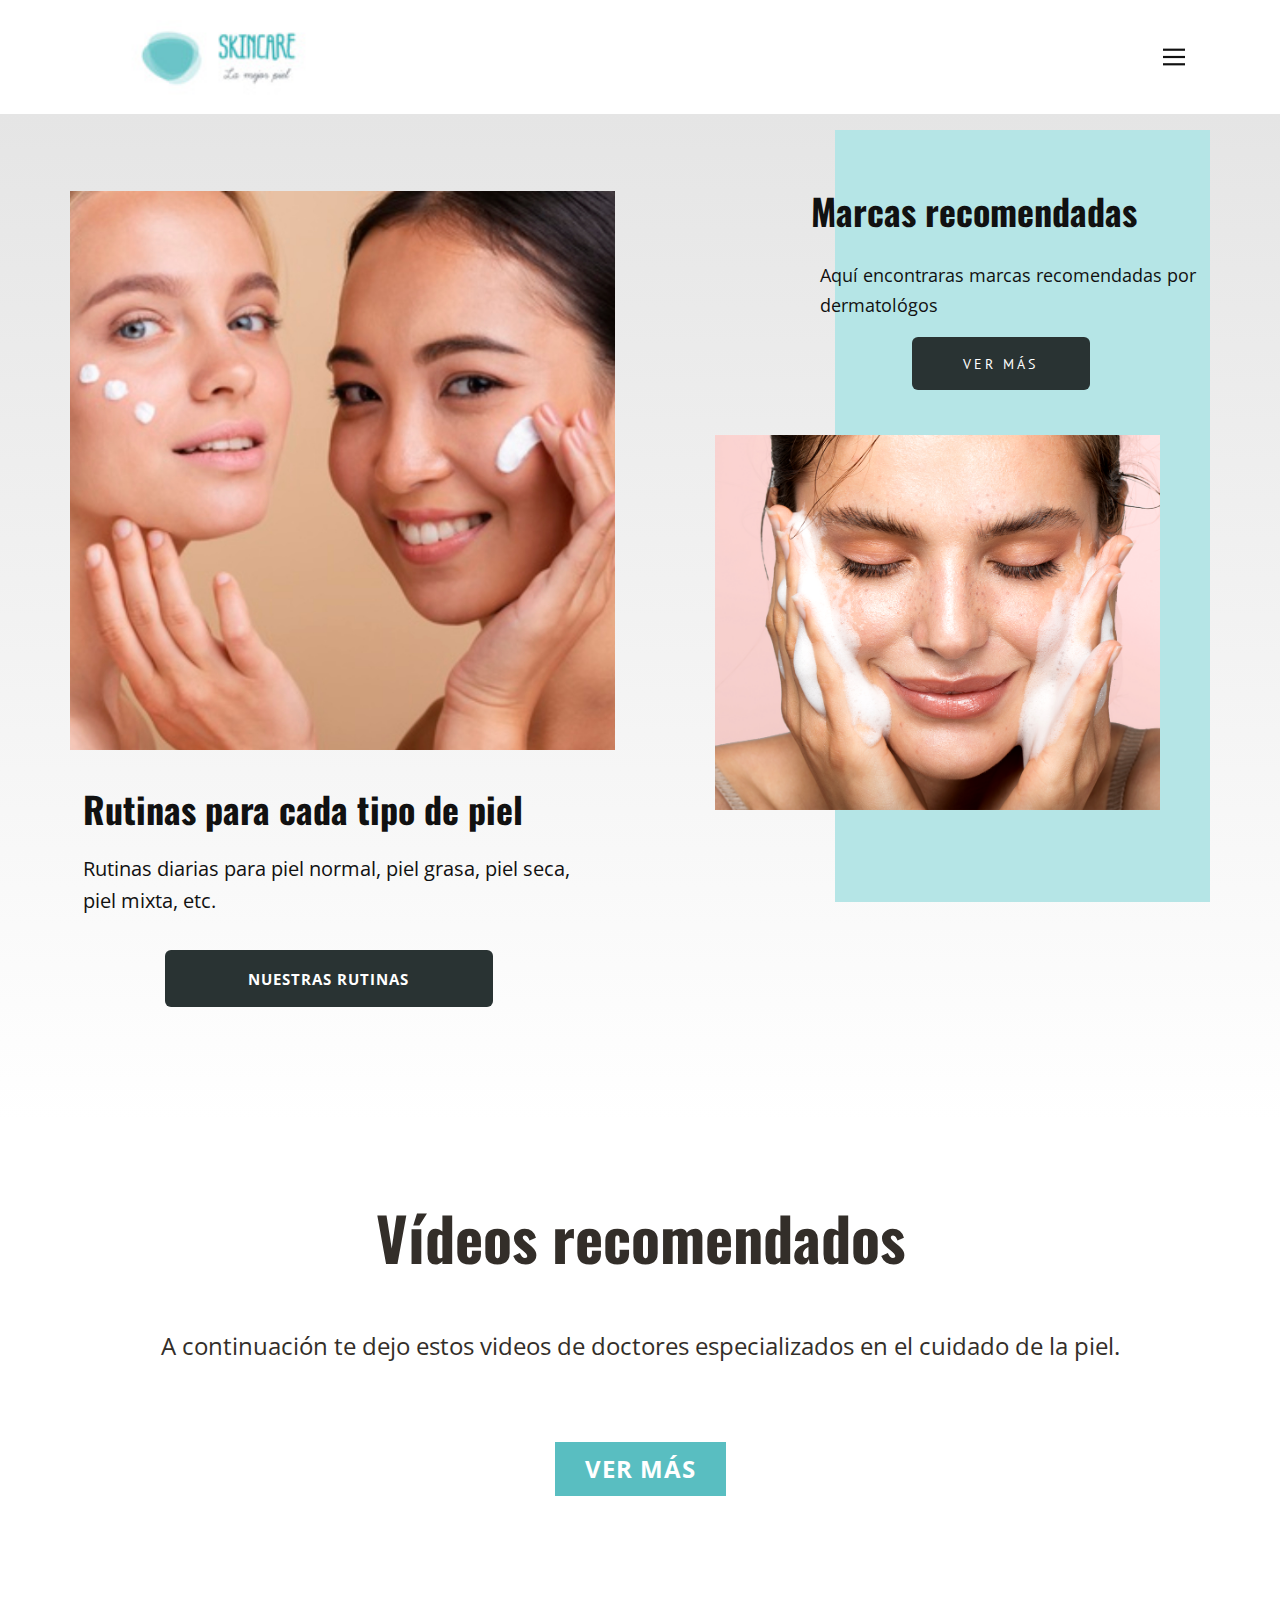
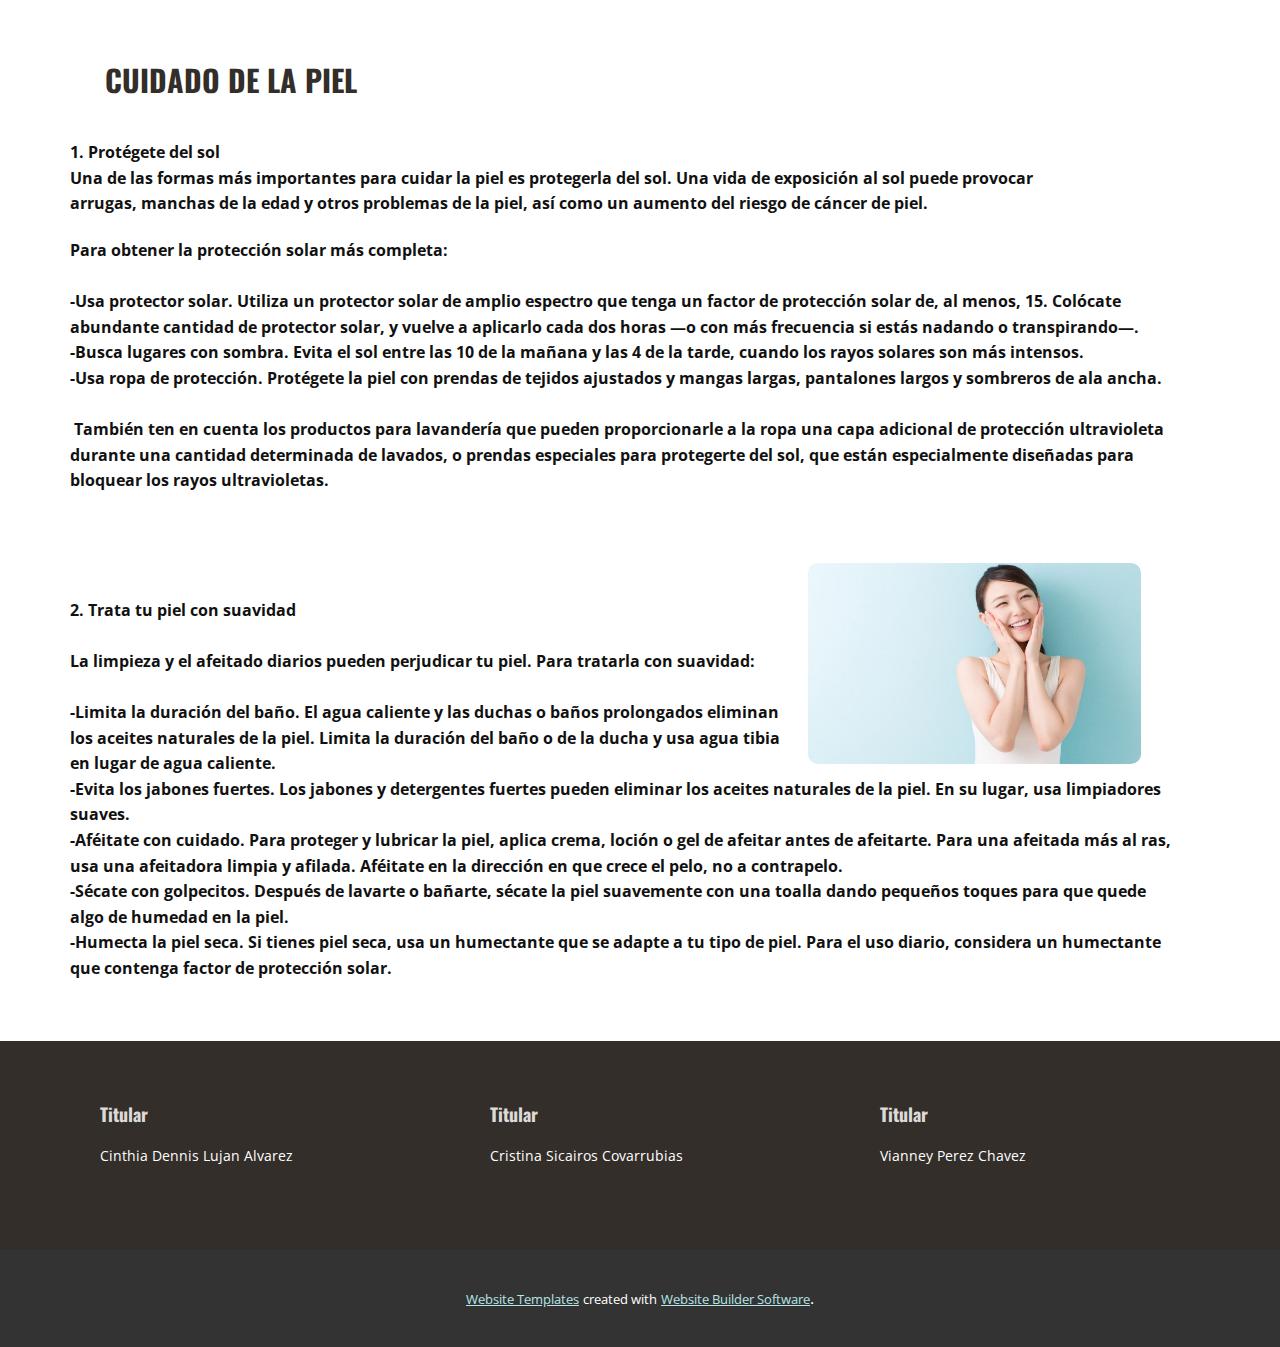
<file: index.html>
<!DOCTYPE html>
<html style="font-size: 16px;" lang="es-MX">
  <head>
    <meta name="viewport" content="width=device-width, initial-scale=1.0">
    <meta charset="utf-8">
    <meta name="keywords" content="New ideas to life, 01, 01, Empire State Building">
    <meta name="description" content="">
    <meta name="page_type" content="np-template-header-footer-from-plugin">
    <title>Skincare - principal</title>
    <link rel="stylesheet" href="nicepage.css" media="screen">
<link rel="stylesheet" href="Skincare---principal.css" media="screen">
    <script class="u-script" type="text/javascript" src="jquery-1.9.1.min.js" defer=""></script>
    <script class="u-script" type="text/javascript" src="nicepage.js" defer=""></script>
    <link id="u-theme-google-font" rel="stylesheet" href="https://fonts.googleapis.com/css?family=Oswald:200,300,400,500,600,700|Open+Sans:300,300i,400,400i,500,500i,600,600i,700,700i,800,800i">
    <link id="u-page-google-font" rel="stylesheet" href="https://fonts.googleapis.com/css?family=PT+Sans:400,400i,700,700i">
    
    
    
    
    
    <script type="application/ld+json">{
		"@context": "http://schema.org",
		"@type": "Organization",
		"name": "lamejorpiel",
		"url": "/"
}</script>
    <meta name="theme-color" content="#59bec1">
    <meta property="og:title" content="Skincare - principal">
    <meta property="og:description" content="">
    <meta property="og:type" content="website">
    <link rel="canonical" href="/">
  </head>
  <body data-home-page="https://lamejorpiel.nicepage.io/Skincare-principal.html?version=1ef1d2fd-176b-43c4-ae12-b14eb2b2dcbe" data-home-page-title="Skincare - principal" class="u-body u-gradient u-xl-mode" style="background-image: linear-gradient(white, #f4e1cb);"><header class="u-clearfix u-header u-white u-header" id="sec-8229"><div class="u-align-left u-clearfix u-sheet u-sheet-1">
        <img class="u-image u-image-default u-image-1" src="images/logo_size.jpg" alt="" data-image-width="192" data-image-height="192">
        <nav class="u-menu u-menu-dropdown u-offcanvas u-menu-1" data-responsive-from="XL">
          <div class="menu-collapse" style="font-size: 1rem; letter-spacing: 0px; font-weight: 500;">
            <a class="u-button-style u-custom-active-color u-custom-border u-custom-border-color u-custom-hover-color u-custom-left-right-menu-spacing u-custom-padding-bottom u-custom-text-active-color u-custom-text-color u-custom-text-hover-color u-custom-top-bottom-menu-spacing u-nav-link" href="#" style="padding: 3px 0px; font-size: calc(1em + 6px);">
              <svg class="u-svg-link" preserveAspectRatio="xMidYMin slice" viewBox="0 0 302 302" style="undefined"><use xlink:href="#svg-a760"></use></svg>
              <svg xmlns="http://www.w3.org/2000/svg" xmlns:xlink="http://www.w3.org/1999/xlink" version="1.1" id="svg-a760" x="0px" y="0px" viewBox="0 0 302 302" style="enable-background:new 0 0 302 302;" xml:space="preserve" class="u-svg-content"><g><rect y="36" width="302" height="30"></rect><rect y="236" width="302" height="30"></rect><rect y="136" width="302" height="30"></rect>
</g><g></g><g></g><g></g><g></g><g></g><g></g><g></g><g></g><g></g><g></g><g></g><g></g><g></g><g></g><g></g></svg>
            </a>
          </div>
          <div class="u-custom-menu u-nav-container">
            <ul class="u-nav u-spacing-2 u-unstyled u-nav-1"><li class="u-nav-item"><a class="u-active-grey-5 u-button-style u-hover-grey-10 u-nav-link u-text-active-grey-90 u-text-grey-90 u-text-hover-grey-90" href="Home.html" target="_blank" style="padding: 10px 26px 10px 20px;">Rutinas para cada tipo de piel</a>
</li><li class="u-nav-item"><a class="u-active-grey-5 u-button-style u-hover-grey-10 u-nav-link u-text-active-grey-90 u-text-grey-90 u-text-hover-grey-90" target="_blank" style="padding: 10px 26px 10px 20px;">Marcas recomendadas</a>
</li><li class="u-nav-item"><a class="u-active-grey-5 u-button-style u-hover-grey-10 u-nav-link u-text-active-grey-90 u-text-grey-90 u-text-hover-grey-90" href="Información-por-dermatólogos.html" style="padding: 10px 26px 10px 20px;">Información por dermatólogos</a>
</li></ul>
          </div>
          <div class="u-custom-menu u-nav-container-collapse">
            <div class="u-black u-container-style u-inner-container-layout u-opacity u-opacity-95 u-sidenav">
              <div class="u-inner-container-layout u-sidenav-overflow">
                <div class="u-menu-close"></div>
                <ul class="u-align-center u-nav u-popupmenu-items u-unstyled u-nav-2"><li class="u-nav-item"><a class="u-button-style u-nav-link" href="Home.html" target="_blank" style="padding: 10px 26px 10px 20px;">Rutinas para cada tipo de piel</a>
</li><li class="u-nav-item"><a class="u-button-style u-nav-link" target="_blank" style="padding: 10px 26px 10px 20px;">Marcas recomendadas</a>
</li><li class="u-nav-item"><a class="u-button-style u-nav-link" href="Información-por-dermatólogos.html" style="padding: 10px 26px 10px 20px;">Información por dermatólogos</a>
</li></ul>
              </div>
            </div>
            <div class="u-black u-menu-overlay u-opacity u-opacity-70"></div>
          </div>
        </nav>
      </div></header> 
    <section class="u-clearfix u-gradient u-section-1" id="sec-f524">
      <div class="u-clearfix u-sheet u-sheet-1">
        <div class="u-clearfix u-expanded-width u-gutter-50 u-layout-wrap u-layout-wrap-1">
          <div class="u-gutter-0 u-layout">
            <div class="u-layout-row">
              <div class="u-size-30">
                <div class="u-layout-col">
                  <div class="u-align-left u-container-style u-image u-layout-cell u-left-cell u-size-30 u-image-1" data-image-width="1200" data-image-height="628">
                    <div class="u-container-layout"></div>
                  </div>
                  <div class="u-align-left u-container-style u-layout-cell u-left-cell u-size-30 u-layout-cell-2">
                    <div class="u-container-layout u-container-layout-2">
                      <h2 class="u-text u-text-body-color u-text-1">
                        <font style="vertical-align: inherit;">
                          <font style="vertical-align: inherit;">
                            <font style="vertical-align: inherit;">
                              <font style="vertical-align: inherit;">
                                <font style="vertical-align: inherit;">
                                  <font style="vertical-align: inherit;">
                                    <font style="vertical-align: inherit;">
                                      <font style="vertical-align: inherit;">
                                        <font style="vertical-align: inherit;">
                                          <font style="vertical-align: inherit;">
                                            <font style="vertical-align: inherit;">
                                              <font style="vertical-align: inherit;">
                                                <font style="vertical-align: inherit;">
                                                  <font style="vertical-align: inherit;">Rutinas para cada tipo de piel</font>
                                                </font>
                                              </font>
                                            </font>
                                          </font>
                                        </font>
                                      </font>
                                    </font>
                                  </font>
                                </font>
                              </font>
                            </font>
                          </font>
                        </font>
                      </h2>
                      <p class="u-text u-text-2">
                        <font style="vertical-align: inherit;">
                          <font style="vertical-align: inherit;">
                            <font style="vertical-align: inherit;">
                              <font style="vertical-align: inherit;">
                                <font style="vertical-align: inherit;">
                                  <font style="vertical-align: inherit;">
                                    <font style="vertical-align: inherit;">
                                      <font style="vertical-align: inherit;">Rutinas diarias para piel normal, piel grasa, piel seca, piel mixta, etc.</font>
                                    </font>
                                  </font>
                                </font>
                              </font>
                            </font>
                          </font>
                        </font>
                        <br>
                      </p>
                      <a href="https://nicepage.com/c/education-website-mockup" class="u-border-none u-btn u-btn-round u-button-style u-hover-palette-1-light-1 u-palette-1-dark-3 u-radius-6 u-btn-1">
                        <font style="vertical-align: inherit;">
                          <font style="vertical-align: inherit;">
                            <font style="vertical-align: inherit;">
                              <font style="vertical-align: inherit;">
                                <font style="vertical-align: inherit;">
                                  <font style="vertical-align: inherit;">
                                    <font style="vertical-align: inherit;">
                                      <font style="vertical-align: inherit;">nuestras rutinas</font>
                                    </font>
                                  </font>
                                </font>
                              </font>
                            </font>
                          </font>
                        </font>
                      </a>
                    </div>
                  </div>
                </div>
              </div>
              <div class="u-size-30">
                <div class="u-layout-row">
                  <div class="u-align-left u-container-style u-layout-cell u-right-cell u-size-60 u-layout-cell-3">
                    <div class="u-container-layout u-container-layout-3">
                      <div class="u-align-left u-palette-1-light-2 u-shape u-shape-1"></div>
                      <img src="images/30f3b5cf-aa.png" alt="" class="u-align-left u-image u-image-2" data-image-width="1280" data-image-height="853">
                    </div>
                  </div>
                </div>
              </div>
            </div>
          </div>
        </div>
        <div class="u-container-style u-group u-group-1">
          <div class="u-container-layout u-container-layout-4">
            <h2 class="u-text u-text-body-color u-text-3">Marcas recomendadas</h2>
            <p class="u-text u-text-4">Aquí encon<span style="font-size: 1.25rem;"></span>traras marcas recomendadas por dermatológos&nbsp;
            </p>
            <a href="https://nicepage.com/k/auto-mechanic-html-templates" class="u-active-grey-70 u-border-none u-btn u-btn-round u-button-style u-custom-font u-font-pt-sans u-hover-grey-70 u-palette-1-dark-3 u-radius-6 u-btn-2">
              <font style="vertical-align: inherit;">
                <font style="vertical-align: inherit;">
                  <font style="vertical-align: inherit;">
                    <font style="vertical-align: inherit;">
                      <font style="vertical-align: inherit;">
                        <font style="vertical-align: inherit;">
                          <font style="vertical-align: inherit;">
                            <font style="vertical-align: inherit;">
                              <font style="vertical-align: inherit;">
                                <font style="vertical-align: inherit;">
                                  <font style="vertical-align: inherit;">
                                    <font style="vertical-align: inherit;"> ver más</font>
                                  </font>
                                </font>
                              </font>
                            </font>
                          </font>
                        </font>
                      </font>
                    </font>
                  </font>
                </font>
              </font>
            </a>
          </div>
        </div>
      </div>
    </section>
    <section class="u-align-center u-clearfix u-white u-section-2" id="sec-aeaf">
      <h1 class="u-text u-title u-text-1">
        <font style="vertical-align: inherit;">
          <font style="vertical-align: inherit;">
            <font style="vertical-align: inherit;">
              <font style="vertical-align: inherit;">
                <font style="vertical-align: inherit;">
                  <font style="vertical-align: inherit;">Vídeos recomendados</font>
                </font>
              </font>
            </font>
          </font>
        </font>
      </h1>
      <p class="u-large-text u-text u-text-variant u-text-2">
        <font style="vertical-align: inherit;">
          <font style="vertical-align: inherit;">
            <font style="vertical-align: inherit;">
              <font style="vertical-align: inherit;">
                <font style="vertical-align: inherit;">
                  <font style="vertical-align: inherit;">A continuación te dejo estos videos de doctores especializados en el cuidado de la piel.</font>
                </font>
              </font>
            </font>
          </font>
        </font>
      </p>
      <a href="Información-por-dermatólogos.html" data-page-id="1526984" class="u-btn u-button-style u-hover-palette-1-dark-1 u-palette-1-base u-btn-1" target="_blank">Ver más</a>
    </section>
    <section class="u-clearfix u-white u-section-3" id="sec-2f0c">
      <div class="u-clearfix u-sheet u-sheet-1">
        <h3 class="u-text u-text-default u-text-1">Cuidado de la piel</h3>
        <p class="u-text u-text-2">1. Protégete del sol<br>Una de las formas más importantes para cuidar la piel es protegerla del sol. Una vida de exposición al sol puede provocar arrugas, manchas de la edad y otros problemas de la piel, así como un aumento del riesgo de cáncer de piel.
        </p>
        <p class="u-text u-text-3">Para obtener la protección solar más completa:<br>
          <br>-Usa protector solar.&nbsp;Utiliza un protector solar de amplio espectro que tenga un factor de protección solar de, al menos, 15. Colócate abundante cantidad de protector solar, y vuelve a aplicarlo cada dos horas —o con más frecuencia si estás nadando o transpirando—.<br>-Busca lugares con sombra.&nbsp;Evita el sol entre las 10&nbsp;de la mañana y las 4&nbsp;de la tarde, cuando los rayos solares son más intensos.<br>-Usa ropa de protección.&nbsp;Protégete la piel con prendas de tejidos ajustados y mangas largas, pantalones largos y sombreros de ala ancha.<br>
          <br>&nbsp;También ten en cuenta los productos para lavandería que pueden proporcionarle a la ropa una capa adicional de protección ultravioleta durante una cantidad determinada de lavados, o prendas especiales para protegerte del sol, que están especialmente diseñadas para bloquear los rayos ultravioletas.
        </p>
      </div>
    </section>
    <section class="u-clearfix u-white u-section-4" id="sec-dd3f">
      <div class="u-clearfix u-sheet u-sheet-1">
        <img class="u-image u-image-round u-radius-10 u-image-1" src="images/Korean-Skincare.jpg" alt="" data-image-width="1200" data-image-height="726">
        <p class="u-text u-text-1">2. Trata tu piel con suavidad<br>
          <br>La limpieza y el afeitado diarios pueden perjudicar tu piel. Para tratarla con suavidad:<br>
          <br>-Limita la duración del baño.&nbsp;El agua caliente y las duchas o baños prolongados eliminan&nbsp;<br>los aceites naturales de la piel. Limita la duración del baño o de la ducha y usa agua tibia&nbsp;<br>en lugar de agua caliente.<br>-Evita los jabones fuertes.&nbsp;Los jabones y detergentes fuertes pueden eliminar los aceites naturales de la piel. En su lugar, usa limpiadores suaves.<br>-Aféitate con cuidado.&nbsp;Para proteger y lubricar la piel, aplica crema, loción o gel de afeitar antes de afeitarte. Para una afeitada más al ras, usa una afeitadora limpia y afilada. Aféitate en la dirección en que crece el pelo, no a contrapelo.<br>-Sécate con golpecitos.&nbsp;Después de lavarte o bañarte, sécate la piel suavemente con una toalla dando pequeños toques para que quede algo de humedad en la piel.<br>-Humecta la piel seca.&nbsp;Si tienes piel seca, usa un humectante que se adapte a tu tipo de piel. Para el uso diario, considera un humectante que contenga factor de protección solar.
        </p>
      </div>
    </section>
    
    
    <footer class="u-clearfix u-footer u-palette-5-dark-3" id="sec-abf8"><div class="u-clearfix u-sheet u-sheet-1">
        <div class="u-clearfix u-expanded-width u-gutter-30 u-layout-wrap u-layout-wrap-1">
          <div class="u-gutter-0 u-layout">
            <div class="u-layout-row">
              <div class="u-align-left u-container-style u-layout-cell u-left-cell u-size-20 u-size-20-md u-layout-cell-1">
                <div class="u-container-layout u-valign-top u-container-layout-1">
                  <h6 class="u-text u-text-1">
                    <font style="vertical-align: inherit;">
                      <font style="vertical-align: inherit;">
                        <font style="vertical-align: inherit;">
                          <font style="vertical-align: inherit;">
                            <font style="vertical-align: inherit;">
                              <font style="vertical-align: inherit;">
                                <font style="vertical-align: inherit;">
                                  <font style="vertical-align: inherit;">
                                    <font style="vertical-align: inherit;">
                                      <font style="vertical-align: inherit;">
                                        <font style="vertical-align: inherit;">
                                          <font style="vertical-align: inherit;">Titular</font>
                                        </font>
                                      </font>
                                    </font>
                                  </font>
                                </font>
                              </font>
                            </font>
                          </font>
                        </font>
                      </font>
                    </font>
                  </h6>
                  <p class="u-small-text u-text u-text-variant u-text-2">Cinthia Dennis Lujan Alvarez</p>
                </div>
              </div>
              <div class="u-align-left u-container-style u-layout-cell u-size-20 u-size-20-md u-layout-cell-2">
                <div class="u-container-layout u-valign-top u-container-layout-2">
                  <h6 class="u-text u-text-3">
                    <font style="vertical-align: inherit;">
                      <font style="vertical-align: inherit;">
                        <font style="vertical-align: inherit;">
                          <font style="vertical-align: inherit;">
                            <font style="vertical-align: inherit;">
                              <font style="vertical-align: inherit;">
                                <font style="vertical-align: inherit;">
                                  <font style="vertical-align: inherit;">
                                    <font style="vertical-align: inherit;">
                                      <font style="vertical-align: inherit;">
                                        <font style="vertical-align: inherit;">
                                          <font style="vertical-align: inherit;">Titular</font>
                                        </font>
                                      </font>
                                    </font>
                                  </font>
                                </font>
                              </font>
                            </font>
                          </font>
                        </font>
                      </font>
                    </font>
                  </h6>
                  <p class="u-small-text u-text u-text-variant u-text-4">Cristina Sicairos Covarrubias</p>
                </div>
              </div>
              <div class="u-align-left u-container-style u-layout-cell u-right-cell u-size-20 u-size-20-md u-layout-cell-3">
                <div class="u-container-layout u-container-layout-3">
                  <h6 class="u-text u-text-5">
                    <font style="vertical-align: inherit;">
                      <font style="vertical-align: inherit;">
                        <font style="vertical-align: inherit;">
                          <font style="vertical-align: inherit;">
                            <font style="vertical-align: inherit;">
                              <font style="vertical-align: inherit;">
                                <font style="vertical-align: inherit;">
                                  <font style="vertical-align: inherit;">
                                    <font style="vertical-align: inherit;">
                                      <font style="vertical-align: inherit;">
                                        <font style="vertical-align: inherit;">
                                          <font style="vertical-align: inherit;">Titular</font>
                                        </font>
                                      </font>
                                    </font>
                                  </font>
                                </font>
                              </font>
                            </font>
                          </font>
                        </font>
                      </font>
                    </font>
                  </h6>
                  <p class="u-small-text u-text u-text-variant u-text-6">Vianney Perez Chavez</p>
                </div>
              </div>
            </div>
          </div>
        </div>
      </div></footer>
    <section class="u-backlink u-clearfix u-grey-80">
      <a class="u-link" href="https://nicepage.com/website-templates" target="_blank">
        <span>Website Templates</span>
      </a>
      <p class="u-text">
        <span>created with</span>
      </p>
      <a class="u-link" href="" target="_blank">
        <span>Website Builder Software</span>
      </a>. 
    </section>
  </body>
</html>
</file>
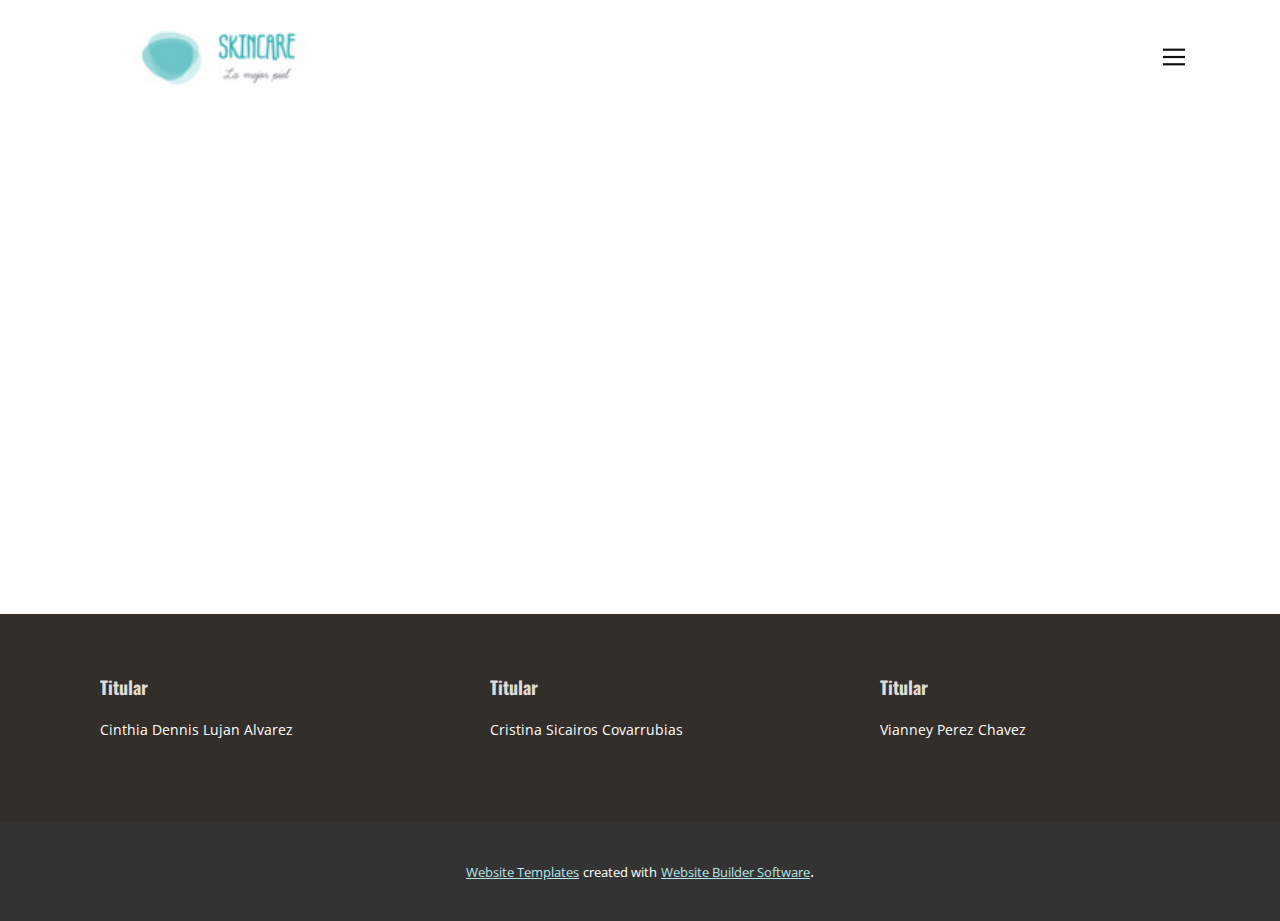
<file: Información-por-dermatólogos.html>
<!DOCTYPE html>
<html style="font-size: 16px;" lang="es-MX">
  <head>
    <meta name="viewport" content="width=device-width, initial-scale=1.0">
    <meta charset="utf-8">
    <meta name="keywords" content="">
    <meta name="description" content="">
    <meta name="page_type" content="np-template-header-footer-from-plugin">
    <title>Información por dermatólogos</title>
    <link rel="stylesheet" href="nicepage.css" media="screen">
<link rel="stylesheet" href="Información-por-dermatólogos.css" media="screen">
    <script class="u-script" type="text/javascript" src="jquery-1.9.1.min.js" defer=""></script>
    <script class="u-script" type="text/javascript" src="nicepage.js" defer=""></script>
    <link id="u-theme-google-font" rel="stylesheet" href="https://fonts.googleapis.com/css?family=Oswald:200,300,400,500,600,700|Open+Sans:300,300i,400,400i,500,500i,600,600i,700,700i,800,800i">
    
    
    <script type="application/ld+json">{
		"@context": "http://schema.org",
		"@type": "Organization",
		"name": "lamejorpiel"
}</script>
    <meta name="theme-color" content="#59bec1">
    <meta property="og:title" content="Información por dermatólogos">
    <meta property="og:description" content="">
    <meta property="og:type" content="website">
  </head>
  <body class="u-body u-xl-mode"><header class="u-clearfix u-header u-white u-header" id="sec-8229"><div class="u-align-left u-clearfix u-sheet u-sheet-1">
        <img class="u-image u-image-default u-image-1" src="images/logo_size.jpg" alt="" data-image-width="192" data-image-height="192">
        <nav class="u-menu u-menu-dropdown u-offcanvas u-menu-1" data-responsive-from="XL">
          <div class="menu-collapse" style="font-size: 1rem; letter-spacing: 0px; font-weight: 500;">
            <a class="u-button-style u-custom-active-color u-custom-border u-custom-border-color u-custom-hover-color u-custom-left-right-menu-spacing u-custom-padding-bottom u-custom-text-active-color u-custom-text-color u-custom-text-hover-color u-custom-top-bottom-menu-spacing u-nav-link" href="#" style="padding: 3px 0px; font-size: calc(1em + 6px);">
              <svg class="u-svg-link" preserveAspectRatio="xMidYMin slice" viewBox="0 0 302 302" style="undefined"><use xlink:href="#svg-a760"></use></svg>
              <svg xmlns="http://www.w3.org/2000/svg" xmlns:xlink="http://www.w3.org/1999/xlink" version="1.1" id="svg-a760" x="0px" y="0px" viewBox="0 0 302 302" style="enable-background:new 0 0 302 302;" xml:space="preserve" class="u-svg-content"><g><rect y="36" width="302" height="30"></rect><rect y="236" width="302" height="30"></rect><rect y="136" width="302" height="30"></rect>
</g><g></g><g></g><g></g><g></g><g></g><g></g><g></g><g></g><g></g><g></g><g></g><g></g><g></g><g></g><g></g></svg>
            </a>
          </div>
          <div class="u-custom-menu u-nav-container">
            <ul class="u-nav u-spacing-2 u-unstyled u-nav-1"><li class="u-nav-item"><a class="u-active-grey-5 u-button-style u-hover-grey-10 u-nav-link u-text-active-grey-90 u-text-grey-90 u-text-hover-grey-90" href="Home.html" target="_blank" style="padding: 10px 26px 10px 20px;">Rutinas para cada tipo de piel</a>
</li><li class="u-nav-item"><a class="u-active-grey-5 u-button-style u-hover-grey-10 u-nav-link u-text-active-grey-90 u-text-grey-90 u-text-hover-grey-90" target="_blank" style="padding: 10px 26px 10px 20px;">Marcas recomendadas</a>
</li><li class="u-nav-item"><a class="u-active-grey-5 u-button-style u-hover-grey-10 u-nav-link u-text-active-grey-90 u-text-grey-90 u-text-hover-grey-90" href="Información-por-dermatólogos.html" style="padding: 10px 26px 10px 20px;">Información por dermatólogos</a>
</li></ul>
          </div>
          <div class="u-custom-menu u-nav-container-collapse">
            <div class="u-black u-container-style u-inner-container-layout u-opacity u-opacity-95 u-sidenav">
              <div class="u-inner-container-layout u-sidenav-overflow">
                <div class="u-menu-close"></div>
                <ul class="u-align-center u-nav u-popupmenu-items u-unstyled u-nav-2"><li class="u-nav-item"><a class="u-button-style u-nav-link" href="Home.html" target="_blank" style="padding: 10px 26px 10px 20px;">Rutinas para cada tipo de piel</a>
</li><li class="u-nav-item"><a class="u-button-style u-nav-link" target="_blank" style="padding: 10px 26px 10px 20px;">Marcas recomendadas</a>
</li><li class="u-nav-item"><a class="u-button-style u-nav-link" href="Información-por-dermatólogos.html" style="padding: 10px 26px 10px 20px;">Información por dermatólogos</a>
</li></ul>
              </div>
            </div>
            <div class="u-black u-menu-overlay u-opacity u-opacity-70"></div>
          </div>
        </nav>
      </div></header>
    <section class="u-clearfix u-section-1" id="sec-2820">
      <div class="u-clearfix u-sheet u-valign-middle u-sheet-1">
        <div class="u-clearfix u-gutter-30 u-layout-wrap u-layout-wrap-1">
          <div class="u-layout">
            <div class="u-layout-row">
              <div class="u-align-left u-container-style u-layout-cell u-left-cell u-size-30 u-layout-cell-1">
                <div class="u-container-layout u-container-layout-1">
                  <div class="u-align-left u-expanded u-video u-video-contain">
                    <div class="embed-responsive embed-responsive-1">
                      <iframe style="position: absolute;top: 0;left: 0;width: 100%;height: 100%;" class="embed-responsive-item" src="https://www.youtube.com/embed/Wx8sMzphSCc?mute=0&amp;showinfo=0&amp;controls=0&amp;start=0" frameborder="0" allowfullscreen=""></iframe>
                    </div>
                  </div>
                </div>
              </div>
              <div class="u-align-left u-container-style u-layout-cell u-size-30 u-layout-cell-2">
                <div class="u-container-layout u-container-layout-2">
                  <div class="u-align-left u-expanded u-video u-video-contain">
                    <div class="embed-responsive embed-responsive-2">
                      <iframe style="position: absolute;top: 0;left: 0;width: 100%;height: 100%;" class="embed-responsive-item" src="https://www.youtube.com/embed/2oKU_Y_TRT4?mute=0&amp;showinfo=0&amp;controls=0&amp;start=0" frameborder="0" allowfullscreen=""></iframe>
                    </div>
                  </div>
                </div>
              </div>
            </div>
          </div>
        </div>
      </div>
    </section>
    
    
    <footer class="u-clearfix u-footer u-palette-5-dark-3" id="sec-abf8"><div class="u-clearfix u-sheet u-sheet-1">
        <div class="u-clearfix u-expanded-width u-gutter-30 u-layout-wrap u-layout-wrap-1">
          <div class="u-gutter-0 u-layout">
            <div class="u-layout-row">
              <div class="u-align-left u-container-style u-layout-cell u-left-cell u-size-20 u-size-20-md u-layout-cell-1">
                <div class="u-container-layout u-valign-top u-container-layout-1">
                  <h6 class="u-text u-text-1">
                    <font style="vertical-align: inherit;">
                      <font style="vertical-align: inherit;">
                        <font style="vertical-align: inherit;">
                          <font style="vertical-align: inherit;">
                            <font style="vertical-align: inherit;">
                              <font style="vertical-align: inherit;">
                                <font style="vertical-align: inherit;">
                                  <font style="vertical-align: inherit;">
                                    <font style="vertical-align: inherit;">
                                      <font style="vertical-align: inherit;">
                                        <font style="vertical-align: inherit;">
                                          <font style="vertical-align: inherit;">Titular</font>
                                        </font>
                                      </font>
                                    </font>
                                  </font>
                                </font>
                              </font>
                            </font>
                          </font>
                        </font>
                      </font>
                    </font>
                  </h6>
                  <p class="u-small-text u-text u-text-variant u-text-2">Cinthia Dennis Lujan Alvarez</p>
                </div>
              </div>
              <div class="u-align-left u-container-style u-layout-cell u-size-20 u-size-20-md u-layout-cell-2">
                <div class="u-container-layout u-valign-top u-container-layout-2">
                  <h6 class="u-text u-text-3">
                    <font style="vertical-align: inherit;">
                      <font style="vertical-align: inherit;">
                        <font style="vertical-align: inherit;">
                          <font style="vertical-align: inherit;">
                            <font style="vertical-align: inherit;">
                              <font style="vertical-align: inherit;">
                                <font style="vertical-align: inherit;">
                                  <font style="vertical-align: inherit;">
                                    <font style="vertical-align: inherit;">
                                      <font style="vertical-align: inherit;">
                                        <font style="vertical-align: inherit;">
                                          <font style="vertical-align: inherit;">Titular</font>
                                        </font>
                                      </font>
                                    </font>
                                  </font>
                                </font>
                              </font>
                            </font>
                          </font>
                        </font>
                      </font>
                    </font>
                  </h6>
                  <p class="u-small-text u-text u-text-variant u-text-4">Cristina Sicairos Covarrubias</p>
                </div>
              </div>
              <div class="u-align-left u-container-style u-layout-cell u-right-cell u-size-20 u-size-20-md u-layout-cell-3">
                <div class="u-container-layout u-container-layout-3">
                  <h6 class="u-text u-text-5">
                    <font style="vertical-align: inherit;">
                      <font style="vertical-align: inherit;">
                        <font style="vertical-align: inherit;">
                          <font style="vertical-align: inherit;">
                            <font style="vertical-align: inherit;">
                              <font style="vertical-align: inherit;">
                                <font style="vertical-align: inherit;">
                                  <font style="vertical-align: inherit;">
                                    <font style="vertical-align: inherit;">
                                      <font style="vertical-align: inherit;">
                                        <font style="vertical-align: inherit;">
                                          <font style="vertical-align: inherit;">Titular</font>
                                        </font>
                                      </font>
                                    </font>
                                  </font>
                                </font>
                              </font>
                            </font>
                          </font>
                        </font>
                      </font>
                    </font>
                  </h6>
                  <p class="u-small-text u-text u-text-variant u-text-6">Vianney Perez Chavez</p>
                </div>
              </div>
            </div>
          </div>
        </div>
      </div></footer>
    <section class="u-backlink u-clearfix u-grey-80">
      <a class="u-link" href="https://nicepage.com/website-templates" target="_blank">
        <span>Website Templates</span>
      </a>
      <p class="u-text">
        <span>created with</span>
      </p>
      <a class="u-link" href="" target="_blank">
        <span>Website Builder Software</span>
      </a>. 
    </section>
  </body>
</html>
</file>
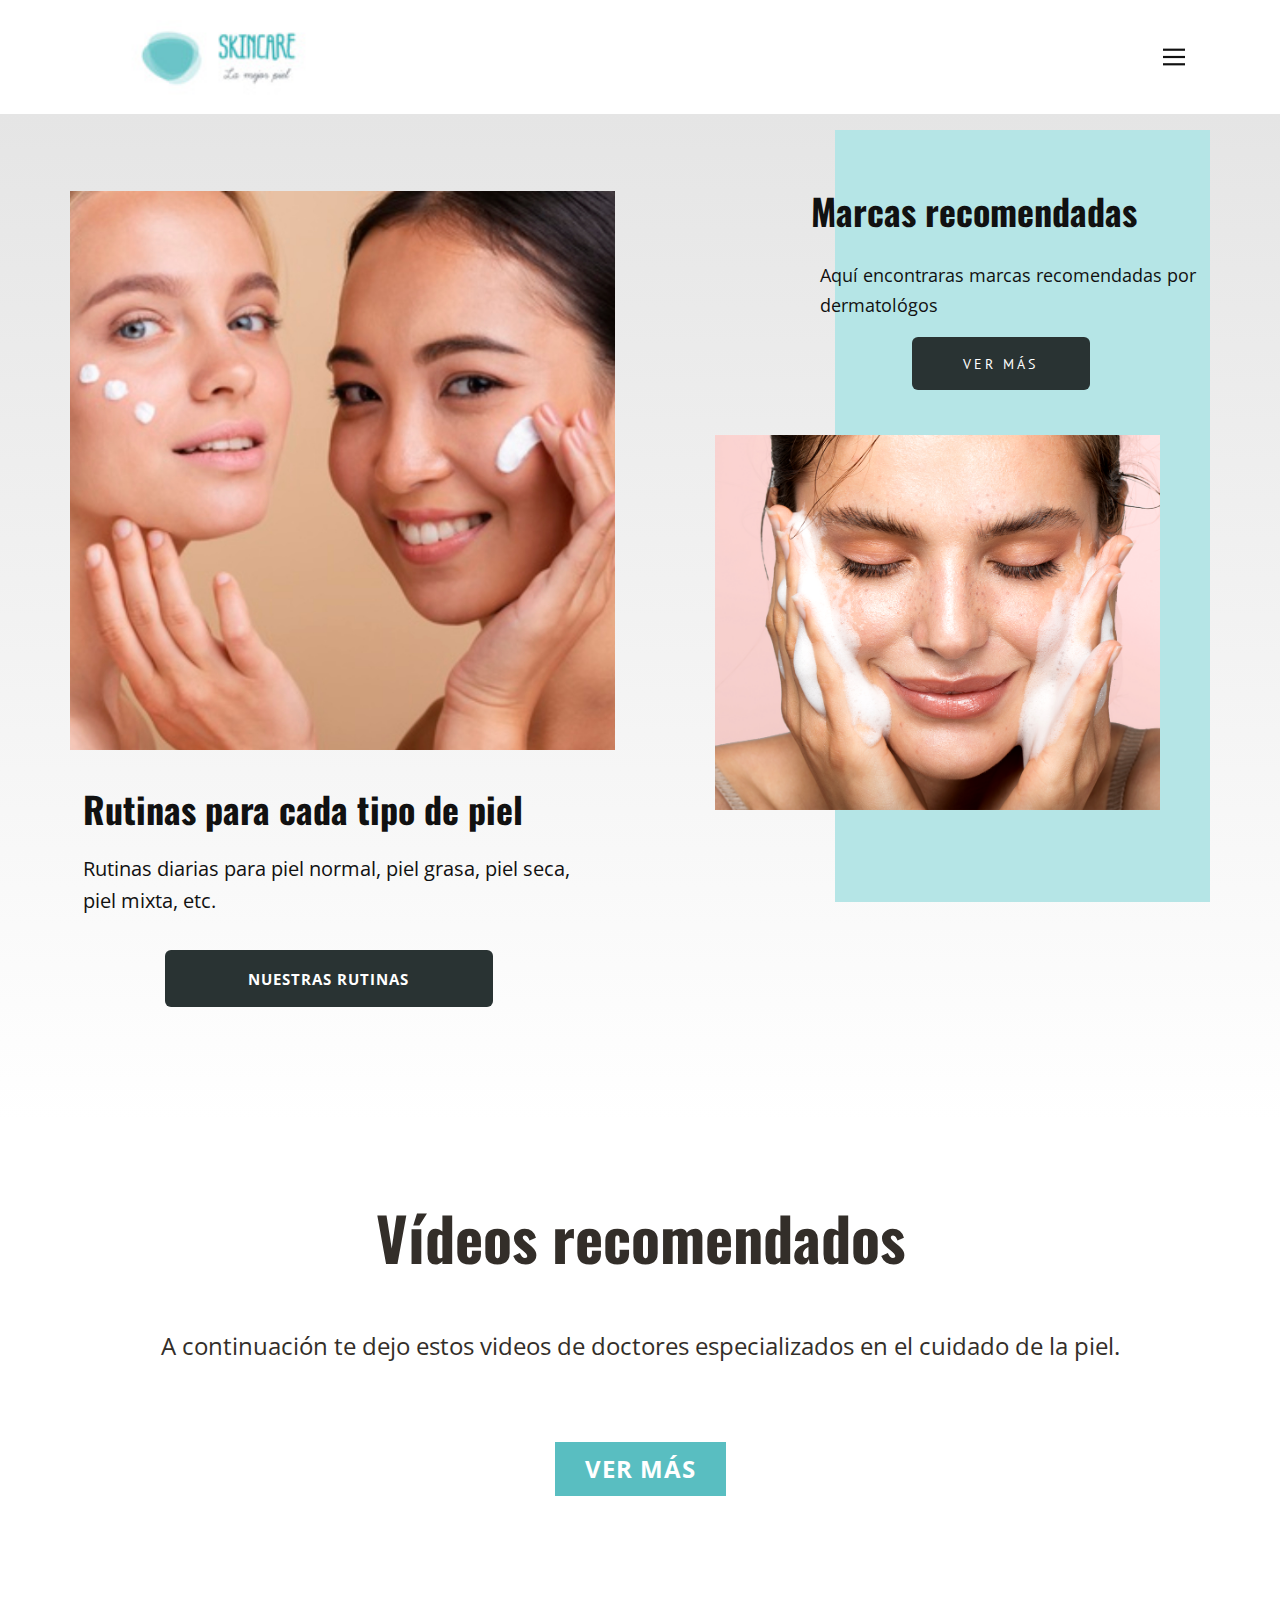
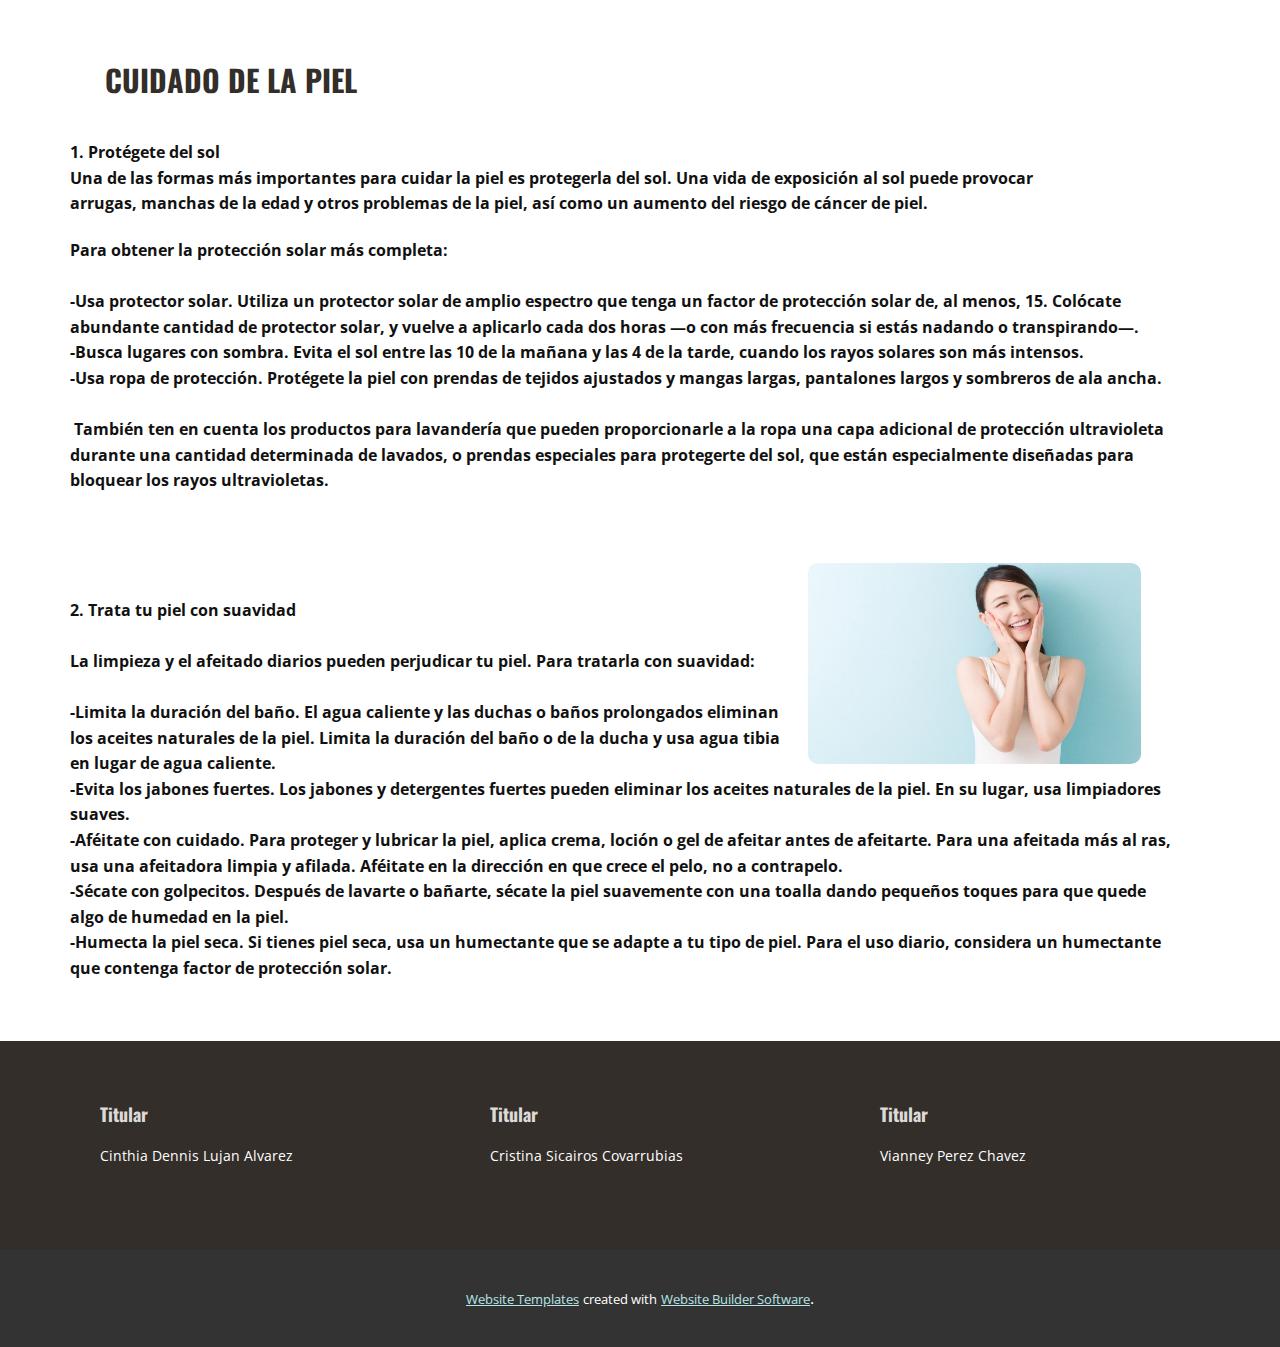
<file: Skincare---principal.html>
<!DOCTYPE html>
<html style="font-size: 16px;" lang="es-MX">
  <head>
    <meta name="viewport" content="width=device-width, initial-scale=1.0">
    <meta charset="utf-8">
    <meta name="keywords" content="New ideas to life, 01, 01, Empire State Building">
    <meta name="description" content="">
    <meta name="page_type" content="np-template-header-footer-from-plugin">
    <title>Skincare - principal</title>
    <link rel="stylesheet" href="nicepage.css" media="screen">
<link rel="stylesheet" href="Skincare---principal.css" media="screen">
    <script class="u-script" type="text/javascript" src="jquery-1.9.1.min.js" defer=""></script>
    <script class="u-script" type="text/javascript" src="nicepage.js" defer=""></script>
    <link id="u-theme-google-font" rel="stylesheet" href="https://fonts.googleapis.com/css?family=Oswald:200,300,400,500,600,700|Open+Sans:300,300i,400,400i,500,500i,600,600i,700,700i,800,800i">
    <link id="u-page-google-font" rel="stylesheet" href="https://fonts.googleapis.com/css?family=PT+Sans:400,400i,700,700i">
    
    
    
    
    
    <script type="application/ld+json">{
		"@context": "http://schema.org",
		"@type": "Organization",
		"name": "lamejorpiel",
		"url": "/"
}</script>
    <meta name="theme-color" content="#59bec1">
    <meta property="og:title" content="Skincare - principal">
    <meta property="og:description" content="">
    <meta property="og:type" content="website">
    <link rel="canonical" href="/">
  </head>
  <body class="u-body u-gradient u-xl-mode" style="background-image: linear-gradient(white, #f4e1cb);"><header class="u-clearfix u-header u-white u-header" id="sec-8229"><div class="u-align-left u-clearfix u-sheet u-sheet-1">
        <img class="u-image u-image-default u-image-1" src="images/logo_size.jpg" alt="" data-image-width="192" data-image-height="192">
        <nav class="u-menu u-menu-dropdown u-offcanvas u-menu-1" data-responsive-from="XL">
          <div class="menu-collapse" style="font-size: 1rem; letter-spacing: 0px; font-weight: 500;">
            <a class="u-button-style u-custom-active-color u-custom-border u-custom-border-color u-custom-hover-color u-custom-left-right-menu-spacing u-custom-padding-bottom u-custom-text-active-color u-custom-text-color u-custom-text-hover-color u-custom-top-bottom-menu-spacing u-nav-link" href="#" style="padding: 3px 0px; font-size: calc(1em + 6px);">
              <svg class="u-svg-link" preserveAspectRatio="xMidYMin slice" viewBox="0 0 302 302" style="undefined"><use xlink:href="#svg-a760"></use></svg>
              <svg xmlns="http://www.w3.org/2000/svg" xmlns:xlink="http://www.w3.org/1999/xlink" version="1.1" id="svg-a760" x="0px" y="0px" viewBox="0 0 302 302" style="enable-background:new 0 0 302 302;" xml:space="preserve" class="u-svg-content"><g><rect y="36" width="302" height="30"></rect><rect y="236" width="302" height="30"></rect><rect y="136" width="302" height="30"></rect>
</g><g></g><g></g><g></g><g></g><g></g><g></g><g></g><g></g><g></g><g></g><g></g><g></g><g></g><g></g><g></g></svg>
            </a>
          </div>
          <div class="u-custom-menu u-nav-container">
            <ul class="u-nav u-spacing-2 u-unstyled u-nav-1"><li class="u-nav-item"><a class="u-active-grey-5 u-button-style u-hover-grey-10 u-nav-link u-text-active-grey-90 u-text-grey-90 u-text-hover-grey-90" href="Home.html" target="_blank" style="padding: 10px 26px 10px 20px;">Rutinas para cada tipo de piel</a>
</li><li class="u-nav-item"><a class="u-active-grey-5 u-button-style u-hover-grey-10 u-nav-link u-text-active-grey-90 u-text-grey-90 u-text-hover-grey-90" target="_blank" style="padding: 10px 26px 10px 20px;">Marcas recomendadas</a>
</li><li class="u-nav-item"><a class="u-active-grey-5 u-button-style u-hover-grey-10 u-nav-link u-text-active-grey-90 u-text-grey-90 u-text-hover-grey-90" href="Información-por-dermatólogos.html" style="padding: 10px 26px 10px 20px;">Información por dermatólogos</a>
</li></ul>
          </div>
          <div class="u-custom-menu u-nav-container-collapse">
            <div class="u-black u-container-style u-inner-container-layout u-opacity u-opacity-95 u-sidenav">
              <div class="u-inner-container-layout u-sidenav-overflow">
                <div class="u-menu-close"></div>
                <ul class="u-align-center u-nav u-popupmenu-items u-unstyled u-nav-2"><li class="u-nav-item"><a class="u-button-style u-nav-link" href="Home.html" target="_blank" style="padding: 10px 26px 10px 20px;">Rutinas para cada tipo de piel</a>
</li><li class="u-nav-item"><a class="u-button-style u-nav-link" target="_blank" style="padding: 10px 26px 10px 20px;">Marcas recomendadas</a>
</li><li class="u-nav-item"><a class="u-button-style u-nav-link" href="Información-por-dermatólogos.html" style="padding: 10px 26px 10px 20px;">Información por dermatólogos</a>
</li></ul>
              </div>
            </div>
            <div class="u-black u-menu-overlay u-opacity u-opacity-70"></div>
          </div>
        </nav>
      </div></header> 
    <section class="u-clearfix u-gradient u-section-1" id="sec-f524">
      <div class="u-clearfix u-sheet u-sheet-1">
        <div class="u-clearfix u-expanded-width u-gutter-50 u-layout-wrap u-layout-wrap-1">
          <div class="u-gutter-0 u-layout">
            <div class="u-layout-row">
              <div class="u-size-30">
                <div class="u-layout-col">
                  <div class="u-align-left u-container-style u-image u-layout-cell u-left-cell u-size-30 u-image-1" data-image-width="1200" data-image-height="628">
                    <div class="u-container-layout"></div>
                  </div>
                  <div class="u-align-left u-container-style u-layout-cell u-left-cell u-size-30 u-layout-cell-2">
                    <div class="u-container-layout u-container-layout-2">
                      <h2 class="u-text u-text-body-color u-text-1">
                        <font style="vertical-align: inherit;">
                          <font style="vertical-align: inherit;">
                            <font style="vertical-align: inherit;">
                              <font style="vertical-align: inherit;">
                                <font style="vertical-align: inherit;">
                                  <font style="vertical-align: inherit;">
                                    <font style="vertical-align: inherit;">
                                      <font style="vertical-align: inherit;">
                                        <font style="vertical-align: inherit;">
                                          <font style="vertical-align: inherit;">
                                            <font style="vertical-align: inherit;">
                                              <font style="vertical-align: inherit;">
                                                <font style="vertical-align: inherit;">
                                                  <font style="vertical-align: inherit;">Rutinas para cada tipo de piel</font>
                                                </font>
                                              </font>
                                            </font>
                                          </font>
                                        </font>
                                      </font>
                                    </font>
                                  </font>
                                </font>
                              </font>
                            </font>
                          </font>
                        </font>
                      </h2>
                      <p class="u-text u-text-2">
                        <font style="vertical-align: inherit;">
                          <font style="vertical-align: inherit;">
                            <font style="vertical-align: inherit;">
                              <font style="vertical-align: inherit;">
                                <font style="vertical-align: inherit;">
                                  <font style="vertical-align: inherit;">
                                    <font style="vertical-align: inherit;">
                                      <font style="vertical-align: inherit;">Rutinas diarias para piel normal, piel grasa, piel seca, piel mixta, etc.</font>
                                    </font>
                                  </font>
                                </font>
                              </font>
                            </font>
                          </font>
                        </font>
                        <br>
                      </p>
                      <a href="https://nicepage.com/c/education-website-mockup" class="u-border-none u-btn u-btn-round u-button-style u-hover-palette-1-light-1 u-palette-1-dark-3 u-radius-6 u-btn-1">
                        <font style="vertical-align: inherit;">
                          <font style="vertical-align: inherit;">
                            <font style="vertical-align: inherit;">
                              <font style="vertical-align: inherit;">
                                <font style="vertical-align: inherit;">
                                  <font style="vertical-align: inherit;">
                                    <font style="vertical-align: inherit;">
                                      <font style="vertical-align: inherit;">nuestras rutinas</font>
                                    </font>
                                  </font>
                                </font>
                              </font>
                            </font>
                          </font>
                        </font>
                      </a>
                    </div>
                  </div>
                </div>
              </div>
              <div class="u-size-30">
                <div class="u-layout-row">
                  <div class="u-align-left u-container-style u-layout-cell u-right-cell u-size-60 u-layout-cell-3">
                    <div class="u-container-layout u-container-layout-3">
                      <div class="u-align-left u-palette-1-light-2 u-shape u-shape-1"></div>
                      <img src="images/30f3b5cf-aa.png" alt="" class="u-align-left u-image u-image-2" data-image-width="1280" data-image-height="853">
                    </div>
                  </div>
                </div>
              </div>
            </div>
          </div>
        </div>
        <div class="u-container-style u-group u-group-1">
          <div class="u-container-layout u-container-layout-4">
            <h2 class="u-text u-text-body-color u-text-3">Marcas recomendadas</h2>
            <p class="u-text u-text-4">Aquí encon<span style="font-size: 1.25rem;"></span>traras marcas recomendadas por dermatológos&nbsp;
            </p>
            <a href="https://nicepage.com/k/auto-mechanic-html-templates" class="u-active-grey-70 u-border-none u-btn u-btn-round u-button-style u-custom-font u-font-pt-sans u-hover-grey-70 u-palette-1-dark-3 u-radius-6 u-btn-2">
              <font style="vertical-align: inherit;">
                <font style="vertical-align: inherit;">
                  <font style="vertical-align: inherit;">
                    <font style="vertical-align: inherit;">
                      <font style="vertical-align: inherit;">
                        <font style="vertical-align: inherit;">
                          <font style="vertical-align: inherit;">
                            <font style="vertical-align: inherit;">
                              <font style="vertical-align: inherit;">
                                <font style="vertical-align: inherit;">
                                  <font style="vertical-align: inherit;">
                                    <font style="vertical-align: inherit;"> ver más</font>
                                  </font>
                                </font>
                              </font>
                            </font>
                          </font>
                        </font>
                      </font>
                    </font>
                  </font>
                </font>
              </font>
            </a>
          </div>
        </div>
      </div>
    </section>
    <section class="u-align-center u-clearfix u-white u-section-2" id="sec-aeaf">
      <h1 class="u-text u-title u-text-1">
        <font style="vertical-align: inherit;">
          <font style="vertical-align: inherit;">
            <font style="vertical-align: inherit;">
              <font style="vertical-align: inherit;">
                <font style="vertical-align: inherit;">
                  <font style="vertical-align: inherit;">Vídeos recomendados</font>
                </font>
              </font>
            </font>
          </font>
        </font>
      </h1>
      <p class="u-large-text u-text u-text-variant u-text-2">
        <font style="vertical-align: inherit;">
          <font style="vertical-align: inherit;">
            <font style="vertical-align: inherit;">
              <font style="vertical-align: inherit;">
                <font style="vertical-align: inherit;">
                  <font style="vertical-align: inherit;">A continuación te dejo estos videos de doctores especializados en el cuidado de la piel.</font>
                </font>
              </font>
            </font>
          </font>
        </font>
      </p>
      <a href="Información-por-dermatólogos.html" data-page-id="1526984" class="u-btn u-button-style u-hover-palette-1-dark-1 u-palette-1-base u-btn-1" target="_blank">Ver más</a>
    </section>
    <section class="u-clearfix u-white u-section-3" id="sec-2f0c">
      <div class="u-clearfix u-sheet u-sheet-1">
        <h3 class="u-text u-text-default u-text-1">Cuidado de la piel</h3>
        <p class="u-text u-text-2">1. Protégete del sol<br>Una de las formas más importantes para cuidar la piel es protegerla del sol. Una vida de exposición al sol puede provocar arrugas, manchas de la edad y otros problemas de la piel, así como un aumento del riesgo de cáncer de piel.
        </p>
        <p class="u-text u-text-3">Para obtener la protección solar más completa:<br>
          <br>-Usa protector solar.&nbsp;Utiliza un protector solar de amplio espectro que tenga un factor de protección solar de, al menos, 15. Colócate abundante cantidad de protector solar, y vuelve a aplicarlo cada dos horas —o con más frecuencia si estás nadando o transpirando—.<br>-Busca lugares con sombra.&nbsp;Evita el sol entre las 10&nbsp;de la mañana y las 4&nbsp;de la tarde, cuando los rayos solares son más intensos.<br>-Usa ropa de protección.&nbsp;Protégete la piel con prendas de tejidos ajustados y mangas largas, pantalones largos y sombreros de ala ancha.<br>
          <br>&nbsp;También ten en cuenta los productos para lavandería que pueden proporcionarle a la ropa una capa adicional de protección ultravioleta durante una cantidad determinada de lavados, o prendas especiales para protegerte del sol, que están especialmente diseñadas para bloquear los rayos ultravioletas.
        </p>
      </div>
    </section>
    <section class="u-clearfix u-white u-section-4" id="sec-dd3f">
      <div class="u-clearfix u-sheet u-sheet-1">
        <img class="u-image u-image-round u-radius-10 u-image-1" src="images/Korean-Skincare.jpg" alt="" data-image-width="1200" data-image-height="726">
        <p class="u-text u-text-1">2. Trata tu piel con suavidad<br>
          <br>La limpieza y el afeitado diarios pueden perjudicar tu piel. Para tratarla con suavidad:<br>
          <br>-Limita la duración del baño.&nbsp;El agua caliente y las duchas o baños prolongados eliminan&nbsp;<br>los aceites naturales de la piel. Limita la duración del baño o de la ducha y usa agua tibia&nbsp;<br>en lugar de agua caliente.<br>-Evita los jabones fuertes.&nbsp;Los jabones y detergentes fuertes pueden eliminar los aceites naturales de la piel. En su lugar, usa limpiadores suaves.<br>-Aféitate con cuidado.&nbsp;Para proteger y lubricar la piel, aplica crema, loción o gel de afeitar antes de afeitarte. Para una afeitada más al ras, usa una afeitadora limpia y afilada. Aféitate en la dirección en que crece el pelo, no a contrapelo.<br>-Sécate con golpecitos.&nbsp;Después de lavarte o bañarte, sécate la piel suavemente con una toalla dando pequeños toques para que quede algo de humedad en la piel.<br>-Humecta la piel seca.&nbsp;Si tienes piel seca, usa un humectante que se adapte a tu tipo de piel. Para el uso diario, considera un humectante que contenga factor de protección solar.
        </p>
      </div>
    </section>
    
    
    <footer class="u-clearfix u-footer u-palette-5-dark-3" id="sec-abf8"><div class="u-clearfix u-sheet u-sheet-1">
        <div class="u-clearfix u-expanded-width u-gutter-30 u-layout-wrap u-layout-wrap-1">
          <div class="u-gutter-0 u-layout">
            <div class="u-layout-row">
              <div class="u-align-left u-container-style u-layout-cell u-left-cell u-size-20 u-size-20-md u-layout-cell-1">
                <div class="u-container-layout u-valign-top u-container-layout-1">
                  <h6 class="u-text u-text-1">
                    <font style="vertical-align: inherit;">
                      <font style="vertical-align: inherit;">
                        <font style="vertical-align: inherit;">
                          <font style="vertical-align: inherit;">
                            <font style="vertical-align: inherit;">
                              <font style="vertical-align: inherit;">
                                <font style="vertical-align: inherit;">
                                  <font style="vertical-align: inherit;">
                                    <font style="vertical-align: inherit;">
                                      <font style="vertical-align: inherit;">
                                        <font style="vertical-align: inherit;">
                                          <font style="vertical-align: inherit;">Titular</font>
                                        </font>
                                      </font>
                                    </font>
                                  </font>
                                </font>
                              </font>
                            </font>
                          </font>
                        </font>
                      </font>
                    </font>
                  </h6>
                  <p class="u-small-text u-text u-text-variant u-text-2">Cinthia Dennis Lujan Alvarez</p>
                </div>
              </div>
              <div class="u-align-left u-container-style u-layout-cell u-size-20 u-size-20-md u-layout-cell-2">
                <div class="u-container-layout u-valign-top u-container-layout-2">
                  <h6 class="u-text u-text-3">
                    <font style="vertical-align: inherit;">
                      <font style="vertical-align: inherit;">
                        <font style="vertical-align: inherit;">
                          <font style="vertical-align: inherit;">
                            <font style="vertical-align: inherit;">
                              <font style="vertical-align: inherit;">
                                <font style="vertical-align: inherit;">
                                  <font style="vertical-align: inherit;">
                                    <font style="vertical-align: inherit;">
                                      <font style="vertical-align: inherit;">
                                        <font style="vertical-align: inherit;">
                                          <font style="vertical-align: inherit;">Titular</font>
                                        </font>
                                      </font>
                                    </font>
                                  </font>
                                </font>
                              </font>
                            </font>
                          </font>
                        </font>
                      </font>
                    </font>
                  </h6>
                  <p class="u-small-text u-text u-text-variant u-text-4">Cristina Sicairos Covarrubias</p>
                </div>
              </div>
              <div class="u-align-left u-container-style u-layout-cell u-right-cell u-size-20 u-size-20-md u-layout-cell-3">
                <div class="u-container-layout u-container-layout-3">
                  <h6 class="u-text u-text-5">
                    <font style="vertical-align: inherit;">
                      <font style="vertical-align: inherit;">
                        <font style="vertical-align: inherit;">
                          <font style="vertical-align: inherit;">
                            <font style="vertical-align: inherit;">
                              <font style="vertical-align: inherit;">
                                <font style="vertical-align: inherit;">
                                  <font style="vertical-align: inherit;">
                                    <font style="vertical-align: inherit;">
                                      <font style="vertical-align: inherit;">
                                        <font style="vertical-align: inherit;">
                                          <font style="vertical-align: inherit;">Titular</font>
                                        </font>
                                      </font>
                                    </font>
                                  </font>
                                </font>
                              </font>
                            </font>
                          </font>
                        </font>
                      </font>
                    </font>
                  </h6>
                  <p class="u-small-text u-text u-text-variant u-text-6">Vianney Perez Chavez</p>
                </div>
              </div>
            </div>
          </div>
        </div>
      </div></footer>
    <section class="u-backlink u-clearfix u-grey-80">
      <a class="u-link" href="https://nicepage.com/website-templates" target="_blank">
        <span>Website Templates</span>
      </a>
      <p class="u-text">
        <span>created with</span>
      </p>
      <a class="u-link" href="" target="_blank">
        <span>Website Builder Software</span>
      </a>. 
    </section>
  </body>
</html>
</file>
